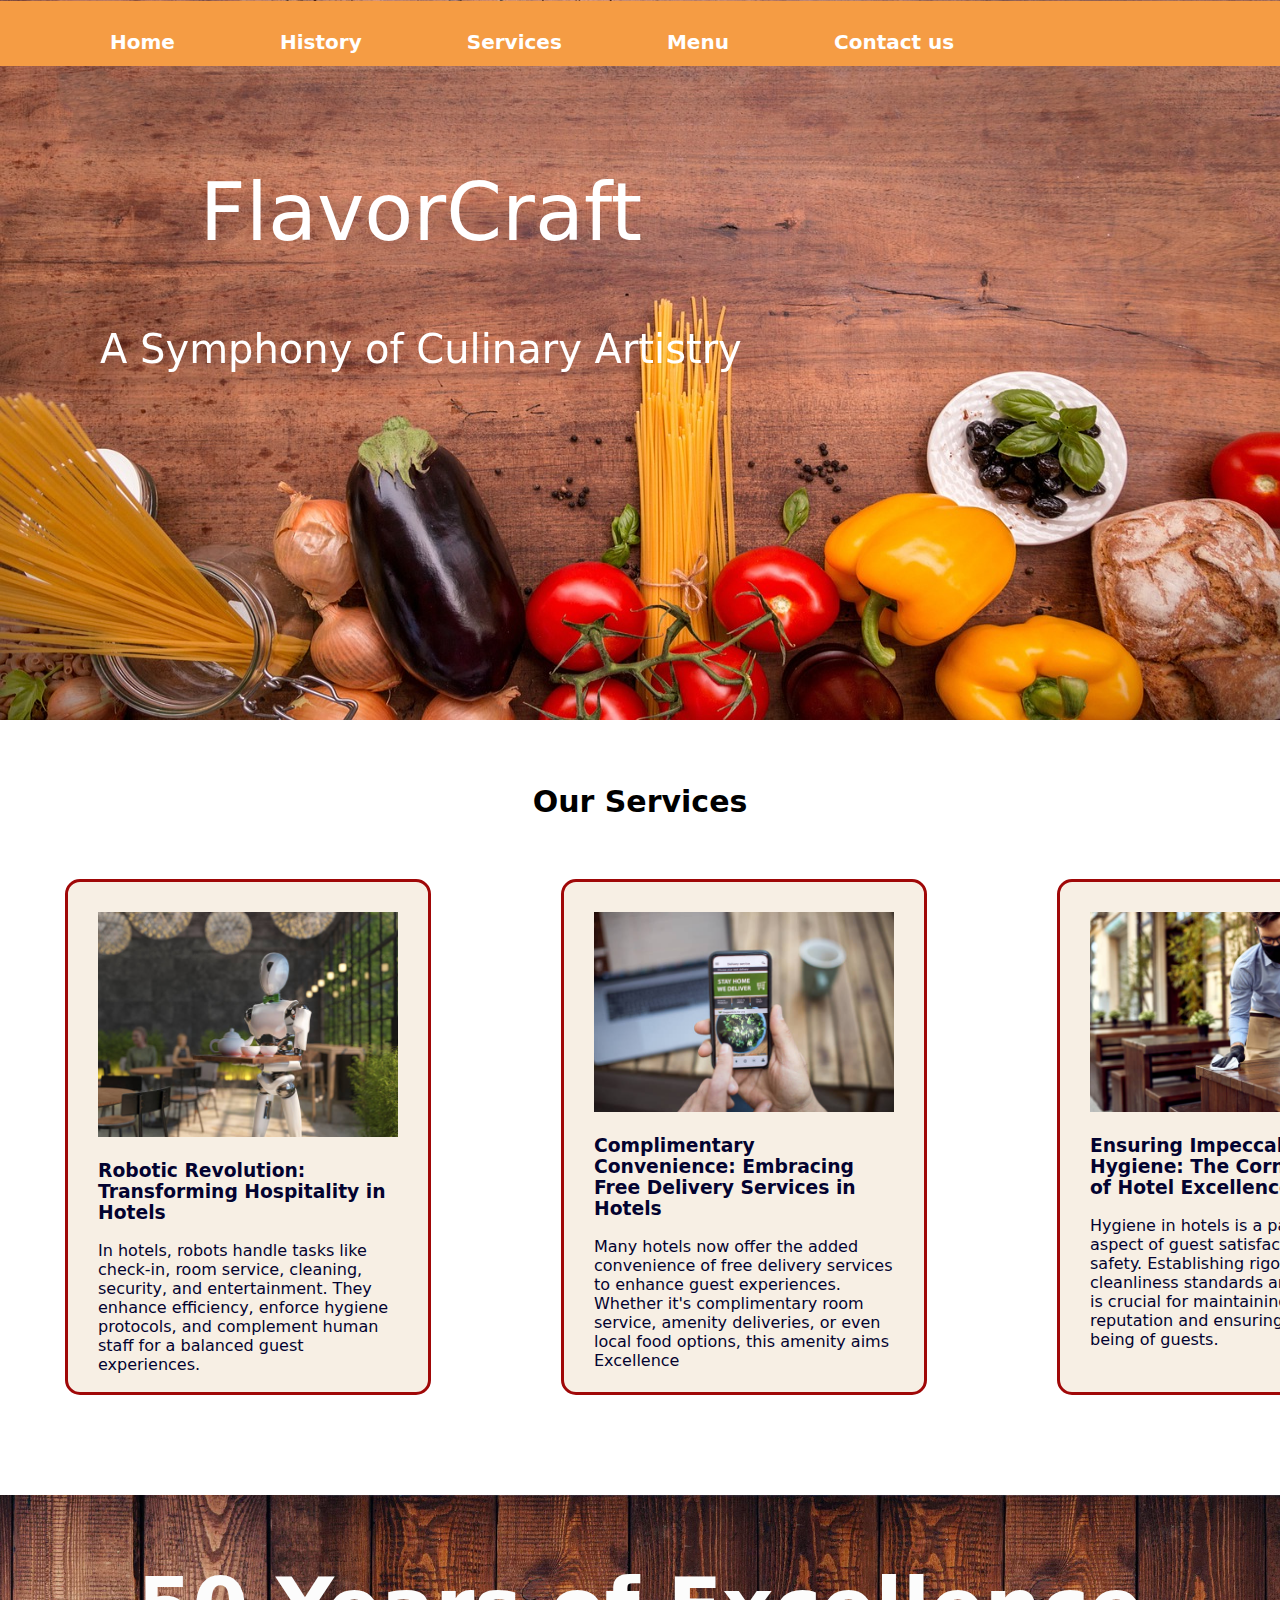
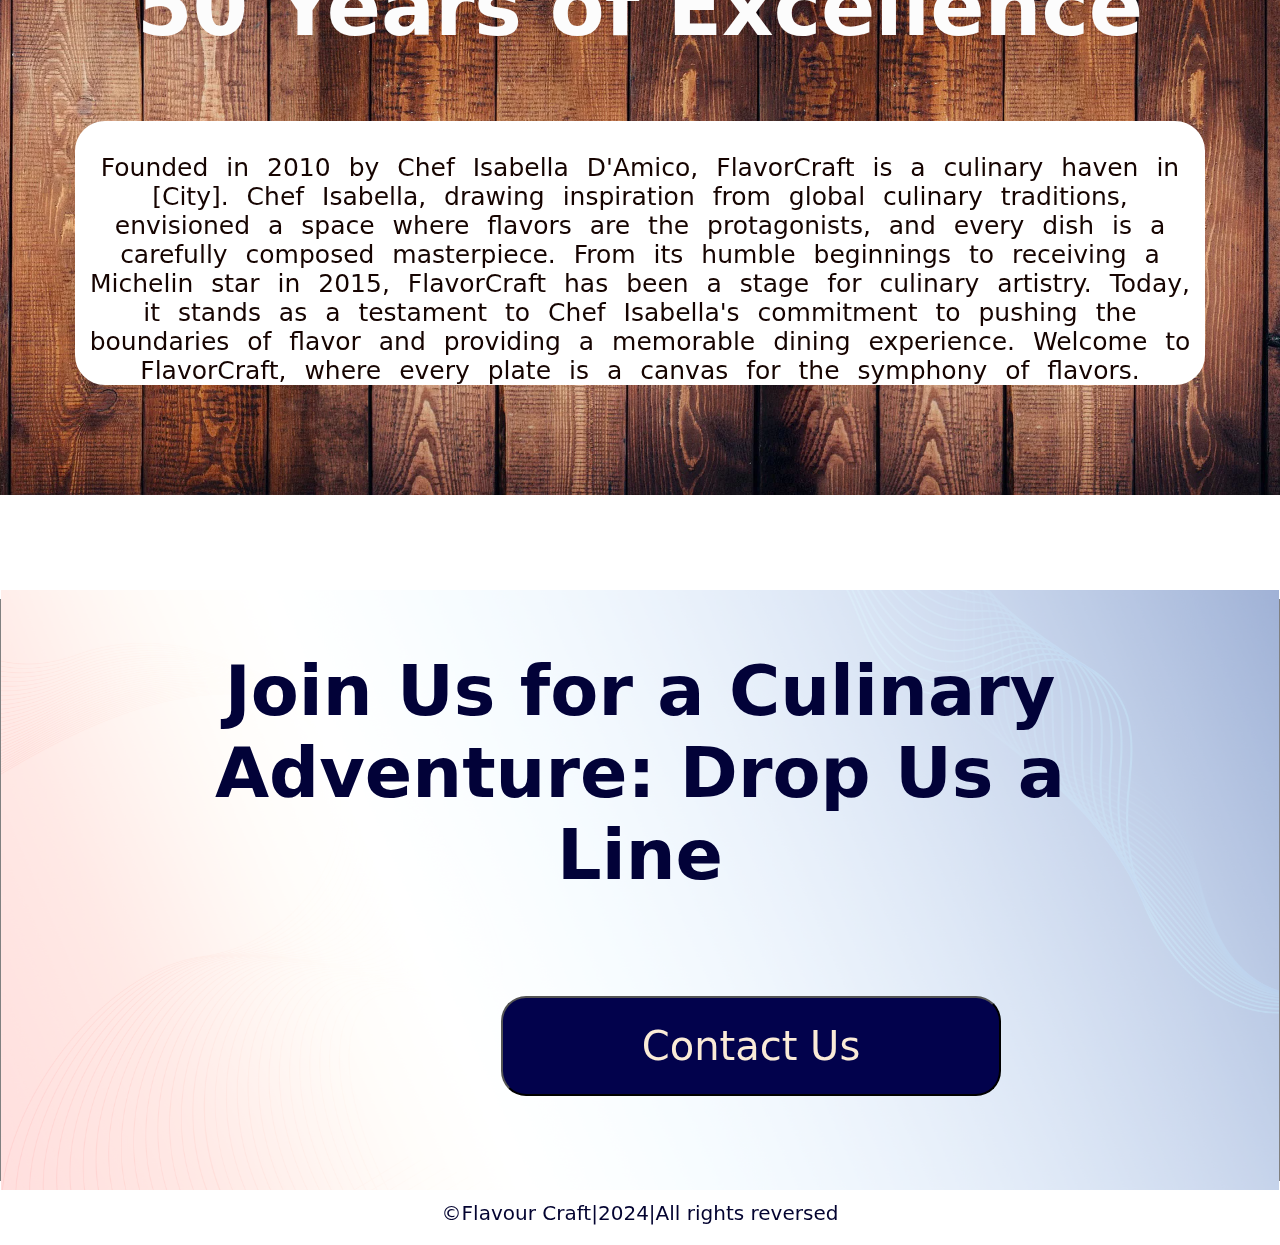
<file: index.html>
<!DOCTYPE html>
<html lang="en">
<head>
    <meta charset="UTF-8">
    <meta name="viewport" content="width=device-width, initial-scale=1.0">
    <title>Restaurant</title>
    <link rel="stylesheet" href="style.css">
</head>
<body>
    <div class="whole">
        <img src="images/home.jpg" alt="logo" srcset="" style="min-width: 100%;">

        <div class="navbar">
            <div class="log">
                <!-- <img src="logo.jpeg" alt=""> -->
            </div>
            <ul>
                <li><a href="">Home </a></li>
                <li><a href="">History </a></li>
                <li><a href="">Services </a></li>
                <li><a href="menu.html">Menu </a></li>
                <li><a href="contact.html">Contact us </a></li>
            </ul>
        </div>
        <div class="head">
            <h2 style="text-align: center;">FlavorCraft </h2>
            <p> A Symphony of Culinary Artistry</p> 
        </div>
    </div>
    <div class="serv">
        <div class="sevhead">
            <h2>Our Services</h2>
        </div>
        <div class="tot">
        <div class="sem">
            <img src="images/robot.jpg" alt="" srcset="">
            <h3>Robotic Revolution: Transforming Hospitality in Hotels</h3>
            <p>In hotels, robots handle tasks like check-in, room service, cleaning, security, and entertainment. They enhance efficiency, enforce hygiene protocols, and complement human staff for a balanced guest experiences.</p>
        </div>
        <div class="sem">
            <img src="images/delivery.jpg" alt="">
            <h3>Complimentary Convenience: Embracing Free Delivery Services in Hotels</h3>
            <p>Many hotels now offer the added convenience of free delivery services to enhance guest experiences. Whether it's complimentary room service, amenity deliveries, or even local food options, this amenity aims Excellence</p>
        </div>
        <div class="sem">
            <img src="images/clean.jpg" alt="" srcset="">
            <h3>Ensuring Impeccable Hygiene: The Cornerstone of Hotel Excellence</h3>
            <p>Hygiene in hotels is a paramount aspect of guest satisfaction and safety. Establishing rigorous cleanliness standards and practices is crucial for maintaining a positive reputation and ensuring the well-being of guests.</p>
        </div>
    </div>
</div>

<div class="his">
        <img src="images/bg_1.jpg.webp" alt="" srcset="">
    <div class="histxt">
    <h2>50 Years of Excellence</h2>
    <p>Founded in 2010 by Chef Isabella D'Amico, FlavorCraft is a culinary haven in [City]. Chef Isabella, drawing inspiration from global culinary traditions, envisioned a space where flavors are the protagonists, and every dish is a carefully composed masterpiece. From its humble beginnings to receiving a Michelin star in 2015, FlavorCraft has been a stage for culinary artistry. Today, it stands as a testament to Chef Isabella's commitment to pushing the boundaries of flavor and providing a memorable dining experience.

        Welcome to FlavorCraft, where every plate is a canvas for the symphony of flavors.</p>
</div>
<div class="contact">
   <img src="images/gradient.png" alt="" srcset="">
   <div class="con">
    <h2>Join Us for a Culinary Adventure: Drop Us a Line</h2>
    <a href="contact.html"><button >Contact Us</button></a>
   </div>
</div>
<div class="copy">
<p>&#169Flavour Craft|2024|All rights reversed</p>
</div>
</body>
</html>
</file>
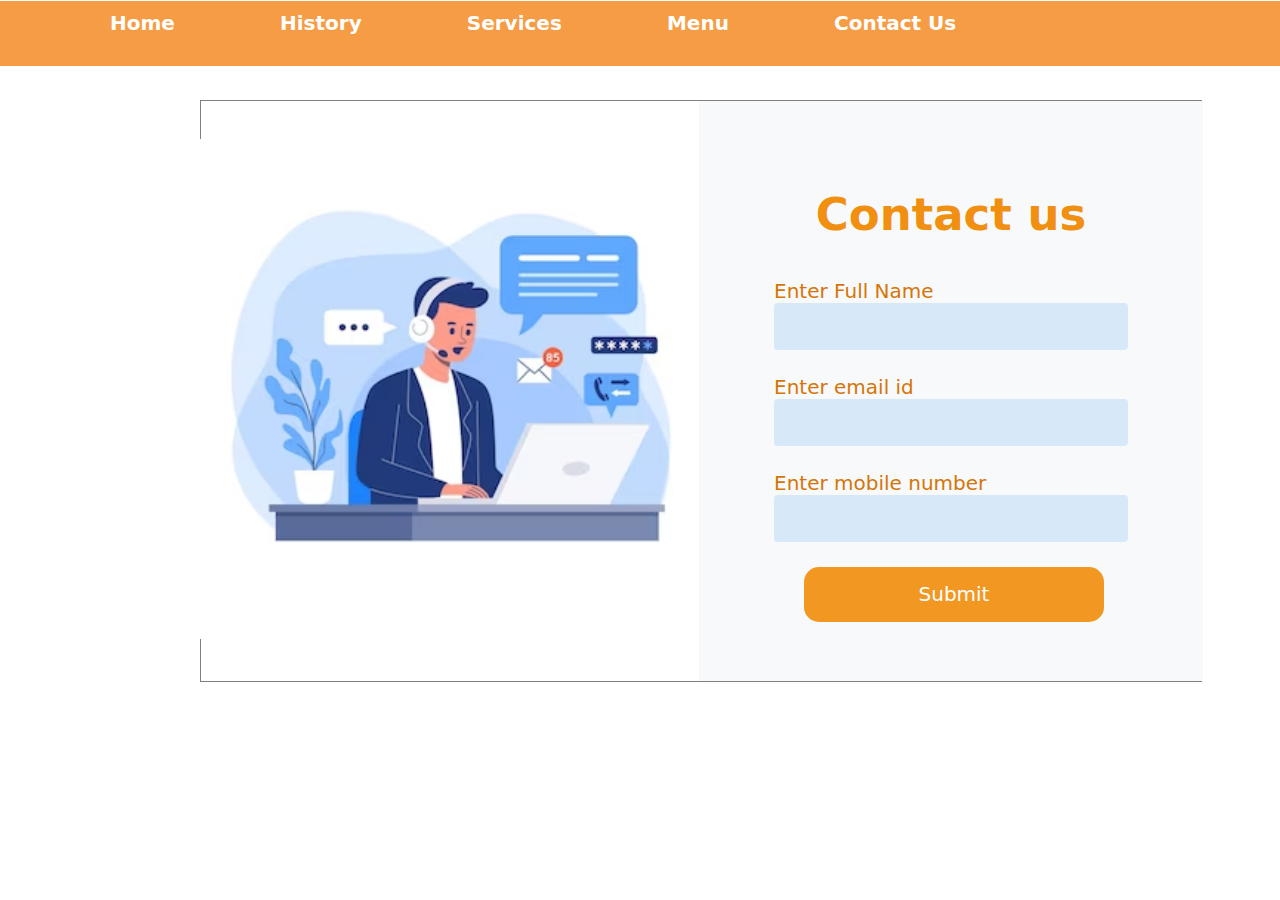
<file: contact.html>
<!DOCTYPE html>
<html lang="en">
<head>
    <meta charset="UTF-8">
    <meta name="viewport" content="width=device-width, initial-scale=1.0">
    <title>Contact page</title>
    <link rel="stylesheet" href="style.css">
    <style>
    
    </style>
</head>
<body>
    <div class="navbar">
        <ul>
            <li><a href="index.html">Home </a></li>
            <li><a href="">History </a></li>
            <li><a href="">Services </a></li>
            <li><a href="menu.html">Menu </a></li>
            <li><a href="contact.html">Contact Us</a></li>
        </ul>
    </div>
    
      <div class="contact1">
        <div class="conimg">
            <img src="images/contact.avif" alt="...">
        </div>
        <div class="form">
            <div class="contit">
                <h2>Contact us</h2>
            </div> 
        <form action="">
            <div class="item">
                <label for="" class="form-label">Enter Full Name</label>
                <input type="text" class="form-control" required>
            </div>
            <div class="item">
                <label for="" class="form-label">Enter email id</label>
                <input type="email" class="form-control" required>
            </div>
            <div class="item">
                <label for="" class="form-label">Enter mobile number</label>
                <input type="number" class="form-control" maxlength="10"required>
            </div>
            <div class="item">
                <button type="button" class="btn btn-primary">Submit</button>
            </div>
        </form>
    </div>
      </div>
</body>
</html>
</file>
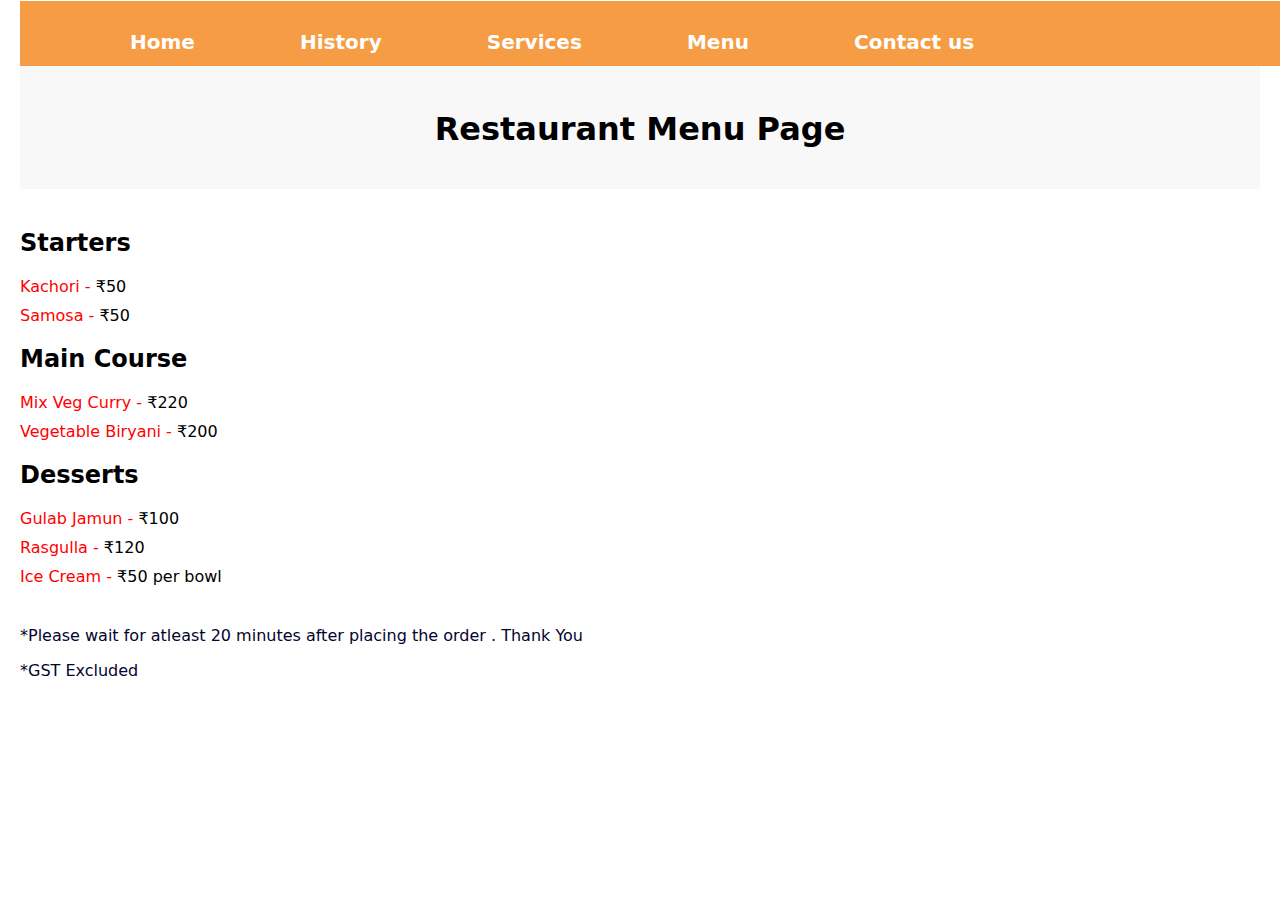
<file: menu.html>
<!DOCTYPE html>
<html lang="en">
<head>
  <meta charset="UTF-8">
  <meta name="viewport" content="width=device-width, initial-scale=1.0">
  <title> Restaurant Menu Page</title>
  <link rel="stylesheet" href="style.css">
  <style>
    body {
      font-family: Arial, sans-serif;
      margin: 20px;
    }

    header {
      text-align: center;
      padding: 20px;
      background-color: #f8f8f8;
    }
h1{
    margin-top: 70px;
}
    section {
      margin: 40px 0;
    }

    h2 {
      color: Black;
    }

    .dish {
      margin-bottom: 10px;
      color : red
    }

    .price {
      color: black;
    }
  </style>
</head>
<body>

  <header>
    <h1> Restaurant Menu Page</h1>
  </header>

  <div class="navbar">
    <div class="log">
        <!-- <img src="logo.jpeg" alt=""> -->
    </div>
    <ul>
        <li><a href="index.html">Home </a></li>
        <li><a href="">History </a></li>
        <li><a href="">Services </a></li>
        <li><a href="menu.html">Menu </a></li>
        <li><a href="contact.html">Contact us </a></li>
    </ul>
</div>

  <section>
    <h2>Starters</h2>
    <div class="dish">Kachori - <span class="price">₹50</span></div>
    <div class="dish">Samosa - <span class="price">₹50</span></div>
    <!-- Add more appetizers -->

    <h2>Main Course</h2>
    <div class="dish"> Mix Veg Curry - <span class="price">₹220</span></div>
    <div class="dish">Vegetable Biryani - <span class="price">₹200</span></div>
    <!-- Add more main course dishes -->

    <h2>Desserts</h2>
    <div class="dish">Gulab Jamun - <span class="price">₹100</span></div>
    <div class="dish">Rasgulla - <span class="price">₹120</span></div>
    <div class="dish">Ice Cream - <span class="price">₹50 per bowl</span><div>
    
  </section>

  <footer>
    <p>*Please wait for atleast 20 minutes after placing the order . Thank You</p>
    <p>*GST Excluded
  </footer>

</body>
</html>
</file>
<file: style.css>
body{
    transition: 0.3s;
    margin: 0;
    padding: 0;
    font-family: system-ui, -apple-system, BlinkMacSystemFont, 'Segoe UI', Roboto, Oxygen, Ubuntu, Cantarell, 'Open Sans', 'Helvetica Neue', sans-serif;
}
*{
    font-family: system-ui, -apple-system, BlinkMacSystemFont, 'Segoe UI', Roboto, Oxygen, Ubuntu, Cantarell, 'Open Sans', 'Helvetica Neue', sans-serif;
}
.whole>img{
    max-height: 720px;

}
.navbar {
    width: 100%;
    position: fixed;
     top: 01px;
    /* left: 20px;  */
    background-color: #f59c44;; 
    padding: 10px;
    height: 45px;
  color:#df791a;
}
.log{
    display: inline-flex;
}
.log>img{
    height: 20px;
    width: 20px;
}

.navbar ul {
    
    cursor: pointer;
    list-style: none;
    margin: 0;
    padding: 0;
    /* word-spacing: 30px; */
}

.navbar li {
    margin-left: 100px;
    display: inline-block;
    /* margin-right: 10px; */
    font-weight: bold;
    color: rgb(245, 250, 248);
    font-size: 20px;
    font-family: system-ui, -apple-system, BlinkMacSystemFont, 'Segoe UI', Roboto, Oxygen, Ubuntu, Cantarell, 'Open Sans', 'Helvetica Neue', sans-serif;
}
.head{
    position:absolute;
    top: 100px;
    left: 100px;
}
.head>h2{
    text-align: center;
    font-size: 80px;
    font-weight: 500;
    color: white;
    font-family: system-ui, -apple-system, BlinkMacSystemFont, 'Segoe UI', Roboto, Oxygen, Ubuntu, Cantarell, 'Open Sans', 'Helvetica Neue', sans-serif;
}
.head>p{
    font-size: 40px;
    /* font-weight: 300; */
    color: white;
    font-family: system-ui, -apple-system, BlinkMacSystemFont, 'Segoe UI', Roboto, Oxygen, Ubuntu, Cantarell, 'Open Sans', 'Helvetica Neue', sans-serif; 
}
.tot{
    margin-top: 60px;
    display: flex;
    flex-direction: row;
    /* justify-content: center;
    align-items: center; */
    /* margin : 25px 100px; */
}
.sem{
    margin: 0 65px;
    /* box-sizing: border-box; */
    height: 450px;
    border: 3px solid rgb(160, 8, 8);
    width: 309px;
    background-color: rgb(247 239 228);;
    padding: 30px 30px;
    border-radius: 15px;
}
.sem>img{
    height: auto;
    width: 300px;
    /* margin: 50px 50px; */
}
.sem>h3,p{
    color: rgb(3, 3, 48);
    font-family: system-ui, -apple-system, BlinkMacSystemFont, 'Segoe UI', Roboto, Oxygen, Ubuntu, Cantarell, 'Open Sans', 'Helvetica Neue', sans-serif;
}
.sevhead>h2{
    font-size: 30px;
    font-family: system-ui, -apple-system, BlinkMacSystemFont, 'Segoe UI', Roboto, Oxygen, Ubuntu, Cantarell, 'Open Sans', 'Helvetica Neue', sans-serif;
    text-align: center;
    margin-top: 60px;
}

.his{
    margin-top: 100px;
    position: relative;
}
.his>img{
    height: 600px;
    width: 100%;
}
.histxt{
    position: absolute;
    top:0px;
    text-align: center;
}
.histxt>h2{
   color:rgb(252,252,252);
   font-size: 80px;
   font-family: system-ui, -apple-system, BlinkMacSystemFont, 'Segoe UI', Roboto, Oxygen, Ubuntu, Cantarell, 'Open Sans', 'Helvetica Neue', sans-serif; 
}

.histxt>p{
    border-radius: 30px;
    padding: 30px 10px;
    word-spacing: 10px;
    margin :0 75px;
    background-color:white;
    height: 200px;
    border: 2px solid white;
    font-size: 25px;
    color: #160401;
    font-family: system-ui, -apple-system, BlinkMacSystemFont, 'Segoe UI', Roboto, Oxygen, Ubuntu, Cantarell, 'Open Sans', 'Helvetica Neue', sans-serif;
}

.contact{
    position: relative;
    margin-top: 100px;
}
.contact>img{
    width: 100%;
    height: 600px;
}
.con{
    position: absolute;
    top: 0px;
}
.con>h2{
    text-align: center;
    margin: 50px 150px;
    font-size: 70px;
    font-family: system-ui, -apple-system, BlinkMacSystemFont, 'Segoe UI', Roboto, Oxygen, Ubuntu, Cantarell, 'Open Sans', 'Helvetica Neue', sans-serif;
    color: rgb(2, 2, 56);
}

.con>a>button

{  margin-top: 50px ;
   margin-left: 500px;
   height: 100px;
   width: 500px;
   font-size: 40px;
   outline: none;
   background-color: rgb(2, 2, 76);
   color: antiquewhite;
   border-radius: 25px;

}

.con>a>button:hover{
cursor: pointer;
   background-color: antiquewhite;
   color:  rgb(2, 2, 56);
   scale: 1.1;
}
.copy{
    
    /* background-color: rgb(2, 2, 56); */
    font-size: 20px;
    text-align: center;
    
}
.navbar>ul>li>a{
    text-decoration: none;
    font-size: 20px;
    color: white;
    font-weight:bold;
    font-family: system-ui, -apple-system, BlinkMacSystemFont, 'Segoe UI', Roboto, Oxygen, Ubuntu, Cantarell, 'Open Sans', 'Helvetica Neue', sans-serif;
}

.contact{
    display: flex;
    flex-direction: row;
    justify-content: center;
    align-items: center;
    border: 1px solid grey;
    background-color: white;
    height: 580px;
}

.item{
    display:flex;
    flex-direction: column;
    margin:25px 25px;
   
}
.item>input{
    height: 45px;
    width: 350px;
    border-radius: 4px;
    background-color: rgb(215, 233, 249);
    /* border-color:rgb(24, 242, 12); */
    /* transition: 0.5s; */
    border: none;
    font-size: 18px;
}

input:focus
{
    border: 1px solid #ee9613;
    box-shadow: 0 0 3px #df791a;
    outline-offset: 0px;
    outline: none;
}
.item>label{
    font-size: 20px;
    color: rgb(214, 117, 6);
}
.form{
    padding: 50px 50px;
    background-color: rgb(247, 249, 251);
    height: 480px;
}

.conimg>img{
    height: auto;
    width: 500px;
}

.item>button{
    height: 55px;
    width: 300px;
    font-size: 20px;
    background-color: rgb(242, 151, 33);
    color: white;
    border-radius: 15px;
    border: none;
    margin-left: 30px;
}
.contit{
   /* padding-bottom: 50px; */
   text-align: center;
   font-size: 30px;
   color: #f19010;
}
button:hover{
    cursor: pointer;
    background-color: #060481;
}

.navbar1{
    width: 100%;
    position: fixed;
     top: 01px;
    /* left: 20px;  */
    background-color: #f7f5f4;; 
    padding: 10px;
    height: 37px;
    color: #160401;
}

.contact1{
    display: flex;
    flex-direction: row;
    justify-content: center;
    align-items: center;
    border: 1px solid grey;
    background-color: white;
    height: 580px;
    margin-top: 100px;
    margin-left: 200px;
    width: 1000px;
}
</file>
